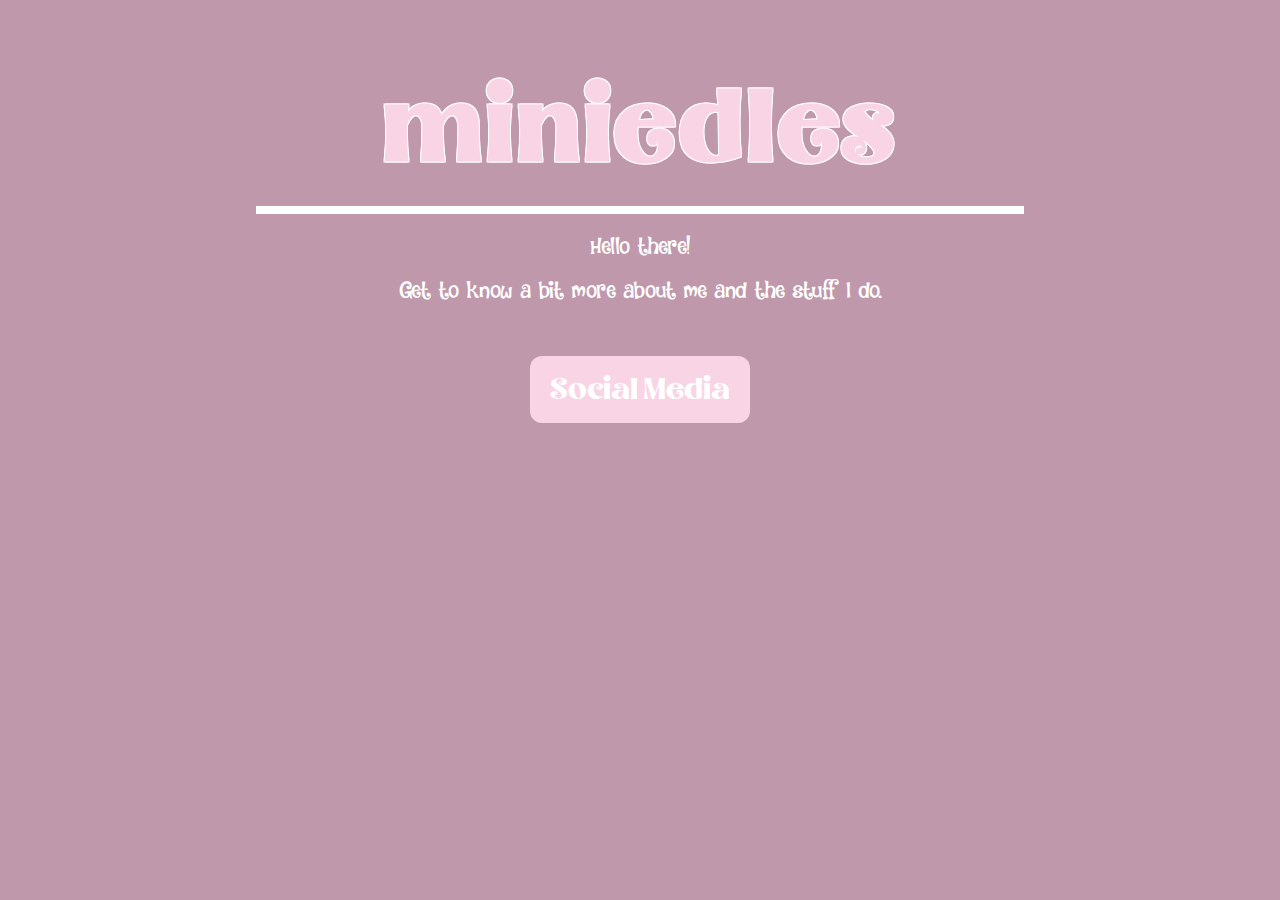
<file: index.html>
<!DOCTYPE html>
<html lang="en">
<head>
  <meta charset="UTF-8">
  <meta name="viewport" content="width=device-width, initial-scale=1.0">
  <title>Homepage</title>
  <link rel="stylesheet" href="style.css">
</head>
<body>
<div class="falling-hearts left">
  <span>♥</span>
  <span>♥</span>
  <span>♥</span>
</div>
<div class="falling-hearts right">
  <span>♥</span>
  <span>♥</span>
  <span>♥</span>
</div>

  <h1 class="animated-title">miniedles</h1>
  <hr style="border: none; height: 8px; background-color: white; width: 60%; margin: 1px auto;">
  <p class="body-text">Hello there!</p>
  <p class="body-text">Get to know a bit more about me and the stuff I do.</p>

  <button class="social-toggle">Social Media</button>
<div class="social-links" id="socialLinks">
  <a href="https://youtube.com/@miniedles" target="_blank">YouTube</a>
  <a href="https://tiktok.com/@miniedles" target="_blank">TikTok</a>
  <a href="https://twitch.tv/miniedles" target="_blank">Twitch</a>
</div>


<script>
  const toggleButton = document.querySelector('.social-toggle');
  const socialLinks = document.getElementById('socialLinks');

  toggleButton.addEventListener('click', () => {
    socialLinks.classList.toggle('active');
  });
</script>
</body>
</html>
</file>
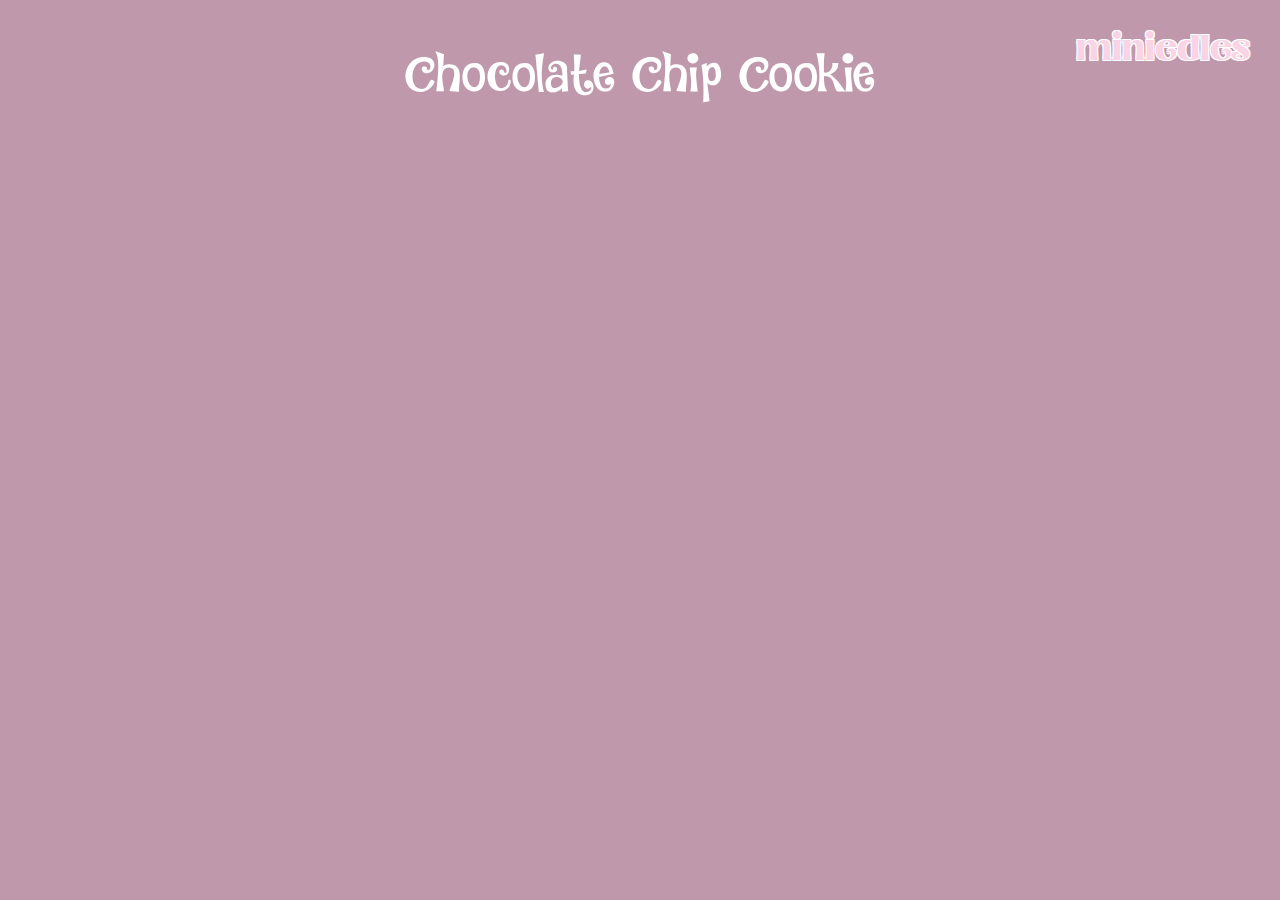
<file: recipes/chocchipcookie.html>
<!DOCTYPE html>
<html lang="en">
<head>
  <meta charset="UTF-8">
  <meta name="viewport" content="width=device-width, initial-scale=1.0">
  <title>Homepage</title>
  <link rel="stylesheet" href="style.css">
</head>
<body>
    <a href="https://miniedles.github.io/web/" class="home-button">miniedles</a>
    <div class="falling-hearts left">
     <span>♥</span>
     <span>♥</span>
     <span>♥</span>
    </div>
    <div class="falling-hearts right">
     <span>♥</span>
     <span>♥</span>
     <span>♥</span>
    </div>
    <p style="font-size: 50px;" class="body-text">Chocolate Chip Cookie</p>
</body>
</file>
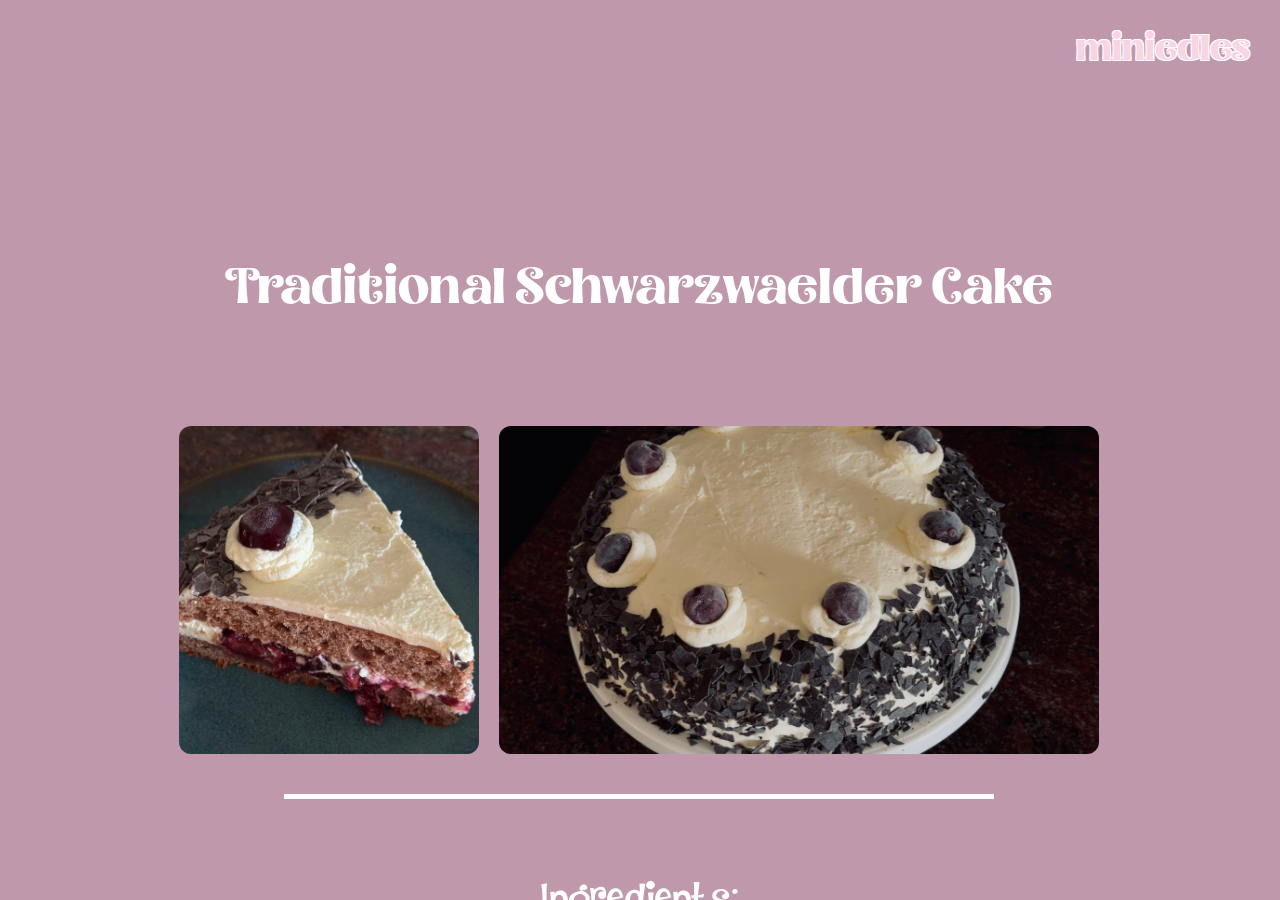
<file: recipes/traditionalschwarzwaeldertorte.html>
<!DOCTYPE html>
<html lang="en">
<head>
  <meta charset="UTF-8">
  <meta name="viewport" content="width=device-width, initial-scale=1.0">
  <title>Recipe: Traditional Schwarzwaelder Cake</title>
  <link rel="stylesheet" href="style.css">
</head>
<body>
    <a href="https://miniedles.github.io/web/" class="home-button">miniedles</a>
    <div class="falling-hearts left">
    <span>★</span>
    <span>★</span>
    <span>★</span>
    </div>
    <div class="falling-hearts right">
    <span>★</span>
    <span>★</span>
    <span>★</span>
    <p style="font-size: 50px;" class="header-text">Traditional Schwarzwaelder Cake</p>
    <div class="image-row">
     <img src="assets/IMG_3404.PNG" style="width: 300px" alt="Schwarzwaelder Cake">
     <img src="assets/IMG_3432.png" style="width: 600px" alt="Schwarzwaelder Cake">
    </div>
    <hr style="border: none; height: 5px; background-color: white; width: 60%; margin: 20px auto;">


    <p style="font-size: 40px; color: white" class="body-text"><u>Ingredients:</u></p>
    <p style="font-size: 30px; color: white" class="body-text">Cake Batter</p>
    <ul style="font-family: 'Jambo'" class="ingredients-list">
     <li>100g butter</li>
     <li>300g sugar</li>
     <li>8 eggs</li>
     <li>1/2tsp salt</li>
     <li>16g baking powder</li>
     <li>300g white flour</li>
     <li>50g cacao powder</li>
    </ul>
    <br>
    <p style="font-size: 30px; color: white" class="body-text">Cherry Filling</p>
    <ul style="font-family: 'Jambo'" class="ingredients-list">
        <li>400g cherries</li>
        <li>2tsp sugar</li>
        <li>50ml water</li>
        <li>50g cornstarch</li>
    </ul>
    <br>
    <p style="font-size: 30px; color: white" class="body-text">Cherry Sirup</p>
    <ul style="font-family: 'Jambo'" class="ingredients-list">
        <li>100g cherries></li>
        <li>50ml water</li>
        <li>2tsp lemon juice</li>
        <li>20g sugar (adjust based how sweet you want it)</li>
    </ul>
    <br>
    <p style="font-size: 30px; color: white" class="body-text">Frosting</p>
    <ul style="font-family: 'Jambo'" class="ingredients-list">
     <li>1'000ml whole cream</li>
     <li>500g mascarpone</li>
     <li>1tsp gelatin</li>
     <li>1 1/2tsp cold water</li>
    </ul>
    <br>
    <p style="font-size: 30px; color: white" class="body-text">Decoration</p>
    <ul style="font-family: 'Jambo'" class="ingredients-list">
     <li>~300g chocolate sprinkles</li>
    <br>
    <p style="font-size: 40px; color: white" class="body-text"><u>Steps:</u></p>

    <ol style="font-family: 'Jambo'" class="ingredients-list">
        <p style="font-size: 30px; color: white" class="body-text">Cherry Sirup</p>
        <li>Remove the stones from the cherries and add them to a pot.</li>
        <li>Also add the water, lemon juice and sugar to it and let it come to a boil, after that let it simmer for around 5mins.</li>
        <li>Take the pot off the heat and filter it through so the cherries are gone.</li>
        <li>Fill the syrup into a bowl or a bottle and let it fully cool down and put it into the fridge.</li>
        <p style="font-size: 30px; color: white" class="body-text">Cherry Filling</p>
        <li>Remove the stones from the cherries and cut them in half. Add them into a pot.</li>
        <li>Add the sugar and the water into the pot and let it come to a boil.</li>
        <li>After it starts to boil, put down the heat and let it simmer for a few minutes.</li>
        <li>Then add the cornstarch mixed with a bit of water so it doesn't clump, then stir instantly so it thickens.</li>
        <li>Remove from the heat and let it cool down in a bowl. Put it in the fridge for now.</li>
        <p style="font-size: 30px; color: white" class="body-text">Cake Batter</p>
        <li>Add the sugar, eggs and the salt into a bowl and mix it for about 10mins until it's very thick.</li>
        <li>Preheat oven to 175°C</li>
        <li>Then add the soft butter and mix it into the mixture.</li>
        <li>Add the flour, baking powder and cocoa powder in the mixture (sieve it) and fold it in.</li>
        <li>Then add the dough into two different baking tins and bake for around 45minutes.</li>
        <li>After baking, let it fully cool and cut into 2 parts each, then wrap into foil and put it in the fridge.</li>
        <p style="font-size: 30px; color: white" class="body-text">Frosting</p>
        <li>Sprinkle the gelatin over the water and let it bloom for about 5 minutes.</li>
        <li>Melt the gelatin for about 5 seconds in the microwave until fully melted.</li>
        <li>In a mixing bowl add the heavy cream and mix until foamy.</li>
        <li>Add the mascarpone into the mixture and mix for a bit more.</li>
        <li>On low speed, drizzle in your gelatin and continue mixing until the peaks are holding their shape.</li>
        <li>Put the frosting into a bowl and put it in the fridge.</li>
        <p style="font-size: 30px; color: white" class="body-text">Cake Assemble and Decoration</p>
        <li>After all these steps, we can assemble and decorate the cake.</li>
        <li>Place one of the cake layers down and slightly soak it with the cherry syrup.</li>
        <li>Then take your frosting and build walls on top of the layer so the cherry filling will not leak.</li>
        <li>Take the cherry filling and spread it on top of the cake layer.</li>
        <li>Then place another layer on top and repeat these steps until you don't have any more cake layers.</li>
        <li>If you've reached the top one you can use your frosting to spread it on top and around the cake.</li>
        <li>Then you can follow up with chocolate sprinkles and spread them around and on top of the cake.</li>
        <li>For some more decoration, you can also place cherries on top of the cake!</li>
    </ol>
</body>
</file>
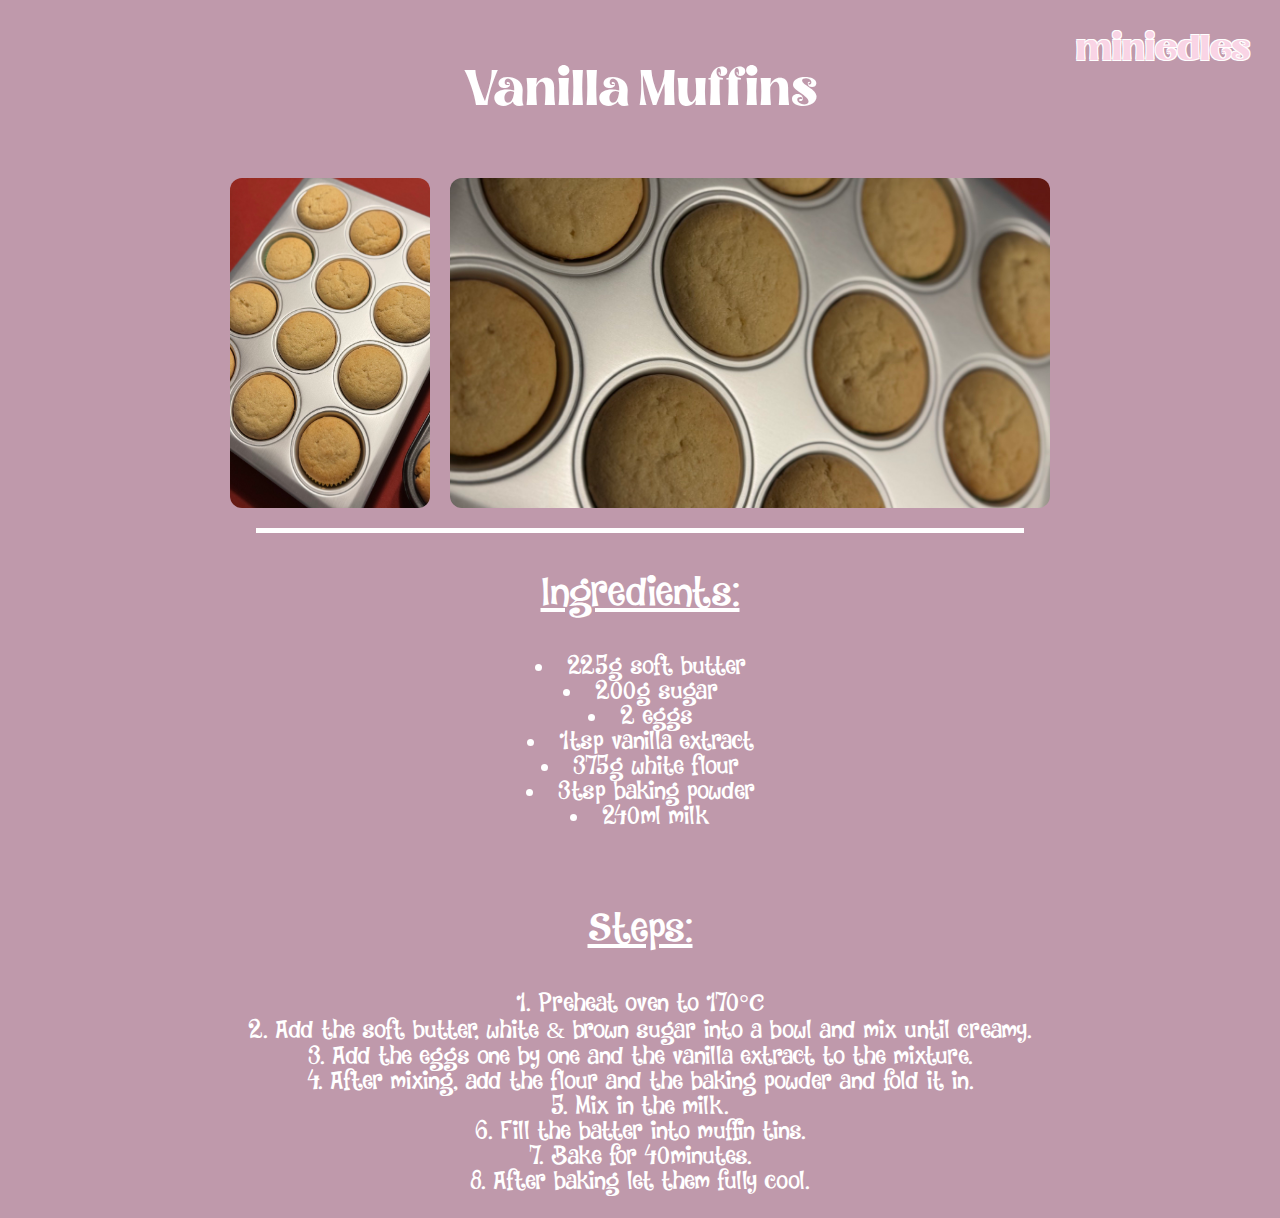
<file: recipes/vanillamuffins.html>
<!DOCTYPE html>
<html lang="en">
<head>
  <meta charset="UTF-8">
  <meta name="viewport" content="width=device-width, initial-scale=1.0">
  <title>Vanilla Muffins</title>
  <link rel="stylesheet" href="style.css">
</head>
<body>
    <a href="https://miniedles.github.io/web/" class="home-button">miniedles</a>
    <div class="falling-hearts left">
    <span>❤︎</span>
    <span>❤︎</span>
    <span>❤︎</span>
    </div>
    <div class="falling-hearts right">
    <span>❤︎</span>
    <span>❤︎</span>
    <span>❤︎</span>
  </div>
    <p style="font-size: 50px;" class="header-text">Vanilla Muffins</p>
    <div class="image-row">
     <img src="assets/IMG_3410.PNG" style="width: 200px" alt="Vanilla Muffins">
     <img src="assets/IMG_3430.png" style="width: 600px" alt="Vanilla Muffins">
    </div>
    <hr style="border: none; height: 5px; background-color: white; width: 60%; margin: 20px auto;">


    <p style="font-size: 40px; color: white" class="body-text"><u>Ingredients:</u></p>

    <ul style="font-family: 'Jambo'" class="ingredients-list">
    <li>225g soft butter</li>
     <li>200g sugar</li>
     <li>2 eggs</li>
     <li>1tsp vanilla extract</li>
     <li>375g white flour</li>
     <li>3tsp baking powder</li>
     <li>240ml milk</li>
    </ul>

    <br>
    <p style="font-size: 40px; color: white" class="body-text"><u>Steps:</u></p>

    <ol style="font-family: 'Jambo'" class="ingredients-list">
     <li>Preheat oven to 170°C</li>
     <li>Add the soft butter, white & brown sugar into a bowl and mix until creamy.</li>
     <li>Add the eggs one by one and the vanilla extract to the mixture.</li>
     <li>After mixing, add the flour and the baking powder and fold it in.</li>
     <li>Mix in the milk.</li>
     <li>Fill the batter into muffin tins.</li>
     <li>Bake for 40minutes.</li>
     <li>After baking let them fully cool.</li>
    </ol>
</body>
</file>
<file: style.css>
@font-face {
  font-family: 'HeaderFont';
  src: url('fonts/Bonello-Regular.otf') format('truetype');
}

@font-face {
  font-family: 'BodyFont';
  src: url('fonts/DK\ Jambo.otf') format('truetype');
}

.header-text {
  font-family: 'HeaderFont', sans-serif;
}

.body-text {
  font-family: 'BodyFont', sans-serif;
  color: white;
  font-size: 30px;
  white-space: normal;
  word-wrap: break-word;
  font-size: clamp(14px, 4vw, 22px);
}

body {
  margin: 0;
  padding: 0;
  background: #bf99ab;
  text-align: center;
  font-family: 'BodyFont', sans-serif;
  color: black;
}

.animated-title {
  font-family: 'HeaderFont', sans-serif; 
  font-size: clamp(36px, 10vw, 100px);
  white-space: normal;
  text-align: center;
  max-width: 90%;
  margin: 50px auto 0 auto;
  color: #f9d4e5;
  margin-top: 50px;
  letter-spacing: 4px;
  display: inline-block;
  animation: fadeIn 1.5s ease-out forwards, hop 1s ease-in-out 5s infinite;
  animation-delay: 0s, 10s; 
  text-shadow:
    -1px -1px 0 white,
     1px -1px 0 white,
    -1px  1px 0 white,
     1px  1px 0 white;
}


@keyframes fadeIn {
  from {
    opacity: 0;
    transform: translateY(-20px);
  }
  to {
    opacity: 1;
    transform: translateY(0);
  }
}

@keyframes hop {
  0%, 100% {
    transform: translateY(0);
  }
  20% {
    transform: translateY(-10px);
  }
  40% {
    transform: translateY(0);
  }
}

.animated-title {
  animation: fadeIn 1.5s ease-out forwards, hop 0.6s ease-in-out 5s infinite;
}

.falling-hearts {
  position: fixed;
  top: 0;
  z-index: 10;
  display: flex;
  flex-direction: column;
  gap: 20px;
  pointer-events: none; 
}

.falling-hearts.left {
  left: 50px;
}

.falling-hearts.right {
  right: 50px;
}

.falling-hearts span {
  color: #f9d4e5;
  font-size: 40px;
  opacity: 0;
  animation: fallHeart 6s ease-in infinite;
  animation-delay: calc(1s * var(--i));
  position: relative;
}

.falling-hearts span:nth-child(1) { --i: 0; }
.falling-hearts span:nth-child(2) { --i: 1.5; }
.falling-hearts span:nth-child(3) { --i: 3; }

@keyframes fallHeart {
  0% {
    top: -30px;
    opacity: 0;
    transform: rotate(0deg) scale(1);
  }
  10% {
    opacity: 1;
  }
  50% {
    transform: rotate(20deg) scale(1.2);
  }
  100% {
    top: 100vh;
    opacity: 0;
    transform: rotate(-20deg) scale(0.8);
  }
}

.social-toggle {
  margin: 2rem auto;
  padding: 10px 20px;
  font-size: 30px;
  background-color: #f9d4e5;
  color: white;
  border: none;
  font-family: 'HeaderFont';
  border-radius: 12px;
  cursor: pointer;
  transition: background-color 0.3s ease;
}

.social-toggle:hover {
  background-color: #e8b6cc;
}

.social-links {
  max-height: 0;
  opacity: 0;
  overflow: hidden;
  padding: 0 0;
  transition: max-height 0.6s ease, opacity 0.6s ease, padding 0.6s ease;
  text-align: center;
}

.social-links.active {
  max-height: 200px; 
  opacity: 1;
  padding: 10px 0; 
}


.social-links a {
  display: block;
  margin: 10px 0;
  color: #f9d4e5;
  text-decoration: none;
  font-size: 30px;
  transition: color 0.3s ease;
}

.social-links a:hover {
  color: #e8b6cc;
}

.social-links.active {
  max-height: 200px;
  opacity: 1;
}

.recipe-toggle {
  margin: 2rem auto;
  padding: 10px 20px;
  font-size: 30px;
  background-color: #f9d4e5;
  color: white;
  border: none;
  font-family: 'HeaderFont';
  border-radius: 12px;
  cursor: pointer;
  transition: background-color 0.3s ease;
}

.recipe-toggle:hover {
  background-color: #e8b6cc;
}

.recipe-links {
  max-height: 0;
  opacity: 0;
  overflow: hidden;
  padding: 0 0;
  transition: max-height 0.6s ease, opacity 0.6s ease, padding 0.6s ease;
  text-align: center;
}

.recipe-links.active {
  max-height: 200px; 
  opacity: 1;
  padding: 10px 0; 
}

.recipe-links a {
  display: block;
  margin: 10px 0;
  color: #f9d4e5;
  text-decoration: none;
  font-size: 30px;
  transition: color 0.3s ease;
}

.recipe-links a:hover {
  color: #e8b6cc;
}

.recipe-links.active {
  max-height: 200px;
  opacity: 1;
}
</file>
<file: recipes/style.css>
@font-face {
  font-family: 'HeaderFont';
  src: url('fonts/Bonello-Regular.otf') format('truetype');
}

@font-face {
  font-family: 'BodyFont';
  src: url('fonts/DK-Jambo.otf') format('opentype'); 
}

@font-face {
  font-family: 'Jambo';
  src: url('fonts/DK\ Jambo.otf') format('opentype');
}

.header-text {
  font-family: 'HeaderFont', sans-serif;
}

.body-text {
  font-family: 'BodyFont', sans-serif;
  color: white;
  font-size: 30px;
}

body {
  margin: 0;
  padding: 0;
  background: #bf99ab;
  text-align: center;
  font-family: 'BodyFont', sans-serif;
  color: rgb(255, 255, 255);
}

.animated-title {
  font-family: 'HeaderFont', sans-serif; 
  font-size: 100px;
  color: #f9d4e5;
  margin-top: 50px;
  letter-spacing: 4px;
  display: inline-block;
  animation: fadeIn 1.5s ease-out forwards, hop 1s ease-in-out infinite;
  animation-delay: 0s, 10s; 
  text-shadow:
    -1px -1px 0 white,
     1px -1px 0 white,
    -1px  1px 0 white,
     1px  1px 0 white;
}


@keyframes fadeIn {
  from {
    opacity: 0;
    transform: translateY(-20px);
  }
  to {
    opacity: 1;
    transform: translateY(0);
  }
}

@keyframes hop {
  0%, 100% {
    transform: translateY(0);
  }
  20% {
    transform: translateY(-10px);
  }
  40% {
    transform: translateY(0);
  }
}

.animated-title {
  animation: fadeIn 1.5s ease-out forwards, hop 0.6s ease-in-out 5s infinite;
}

.falling-hearts {
  position: fixed;
  top: 0;
  z-index: 10;
  display: flex;
  flex-direction: column;
  gap: 20px;
  pointer-events: none; 
}

.falling-hearts.left {
  left: 50px;
}

.falling-hearts.right {
  right: 50px;
}

.falling-hearts span {
  color: #f9d4e5;
  font-size: 40px;
  opacity: 0;
  animation: fallHeart 6s ease-in infinite;
  animation-delay: calc(1s * var(--i));
  position: relative;
}

.falling-hearts span:nth-child(1) { --i: 0; }
.falling-hearts span:nth-child(2) { --i: 1.5; }
.falling-hearts span:nth-child(3) { --i: 3; }

@keyframes fallHeart {
  0% {
    top: -30px;
    opacity: 0;
    transform: rotate(0deg) scale(1);
  }
  10% {
    opacity: 1;
  }
  50% {
    transform: rotate(20deg) scale(1.2);
  }
  100% {
    top: 100vh;
    opacity: 0;
    transform: rotate(-20deg) scale(0.8);
  }
}

.social-toggle {
  margin: 2rem auto;
  padding: 10px 20px;
  font-size: 30px;
  background-color: #f9d4e5;
  color: white;
  border: none;
  font-family: 'HeaderFont';
  border-radius: 12px;
  cursor: pointer;
  transition: background-color 0.3s ease;
}

.social-toggle:hover {
  background-color: #e8b6cc;
}

.social-links {
  max-height: 0;
  opacity: 0;
  overflow: hidden;
  padding: 0 0;
  transition: max-height 0.6s ease, opacity 0.6s ease, padding 0.6s ease;
  text-align: center;
}

.social-links.active {
  max-height: 200px; 
  opacity: 1;
  padding: 10px 0; 
}


.social-links a {
  display: block;
  margin: 10px 0;
  color: #f9d4e5;
  text-decoration: none;
  font-size: 30px;
  transition: color 0.3s ease;
}

.social-links a:hover {
  color: #e8b6cc;
}

.social-links.active {
  max-height: 200px;
  opacity: 1;
}

.recipe-toggle {
  margin: 2rem auto;
  padding: 10px 20px;
  font-size: 30px;
  background-color: #f9d4e5;
  color: white;
  border: none;
  font-family: 'HeaderFont';
  border-radius: 12px;
  cursor: pointer;
  transition: background-color 0.3s ease;
}

.recipe-toggle:hover {
  background-color: #e8b6cc;
}

.recipe-links {
  max-height: 0;
  opacity: 0;
  overflow: hidden;
  padding: 0 0;
  transition: max-height 0.6s ease, opacity 0.6s ease, padding 0.6s ease;
  text-align: center;
}

.recipe-links.active {
  max-height: 200px; 
  opacity: 1;
  padding: 10px 0; 
}

.recipe-links a {
  display: block;
  margin: 10px 0;
  color: #f9d4e5;
  text-decoration: none;
  font-size: 30px;
  transition: color 0.3s ease;
}

.recipe-links a:hover {
  color: #e8b6cc;
}

.recipe-links.active {
  max-height: 200px;
  opacity: 1;
}

.home-button {
  position: absolute;
  top: 20px;
  right: 30px;
  font-family: 'HeaderFont', sans-serif;
  font-size: 36px;
  color: #f9d4e5;
  text-decoration: none;
  animation: fadeIn 1.5s ease-out forwards;
  text-shadow:
    -1px -1px 0 white,
     1px -1px 0 white,
    -1px  1px 0 white,
     1px  1px 0 white;
  transition: transform 0.3s ease;
}

.home-button:hover {
  transform: scale(1.1);
}

.image-row {
  display: flex;
  justify-content: center; 
  gap: 20px; 
  margin-top: 30px;
}

.image-row img {
  width: auto; 
  height: auto;
  border-radius: 12px; 
}

ul {
  list-style-position: inside;
  padding-left: 0;
  margin-left: 0;
  font-family: 'BodyFont';
  font-size: 24px;
  color: white;
}

.ingredients-list {
  font-family: 'Jambo';
  font-size: 24px;
  color: white;
  list-style-position: inside;
  padding-left: 0;
  margin-left: 0;
  text-align: center;
}
</file>
